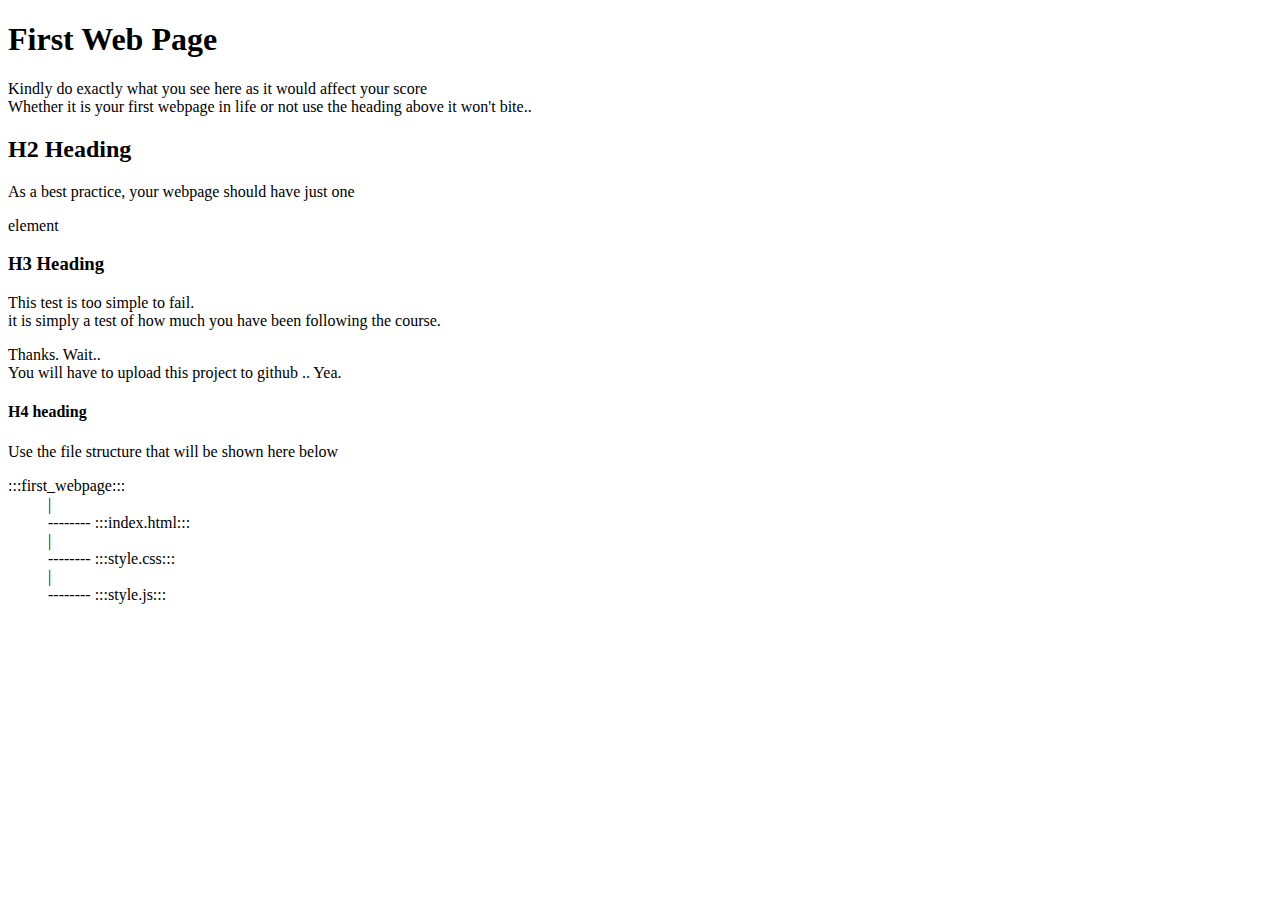
<file: index.html>
<!DOCTYPE html>
<html lang="en">

<head>
    <meta charset="UTF-8">
    <meta name="viewport" content="width=device-width, initial-scale=1.0">
    <link rel="stylesheet" href="style.css">
    <title>First Webpage</title>
</head>

<body>

    <h1>First Web Page</h1>

    <p>Kindly do exactly what you see here as it would affect your score <br>Whether it is your first webpage in life or not use the heading above it won't bite..</p>


    <h2>H2 Heading</h2>
    <p>As a best practice, your webpage should have just one</p>
    <p>element</p>

    <h3>H3 Heading</h3>
    <p>This test is too simple to fail. <br> it is simply a test of how much you have been following the course.
    </p>
    <p>Thanks. Wait.. <br> You will have to upload this project to github .. Yea.</p>
    <h4>H4 heading</h4>
    <p>Use the file structure that will be shown here below</p>
    <p>:::first_webpage:::
        <ul>
            <li class="spe">|</li>
            <li>-------- :::index.html:::</li>
            <li>|</li>
            <li>-------- :::style.css:::</li>
            <li>|</li>
            <li>-------- :::style.js:::</li>
        </ul>
    </p>

</body>

</html>

<script src="script.js"></script>
</file>
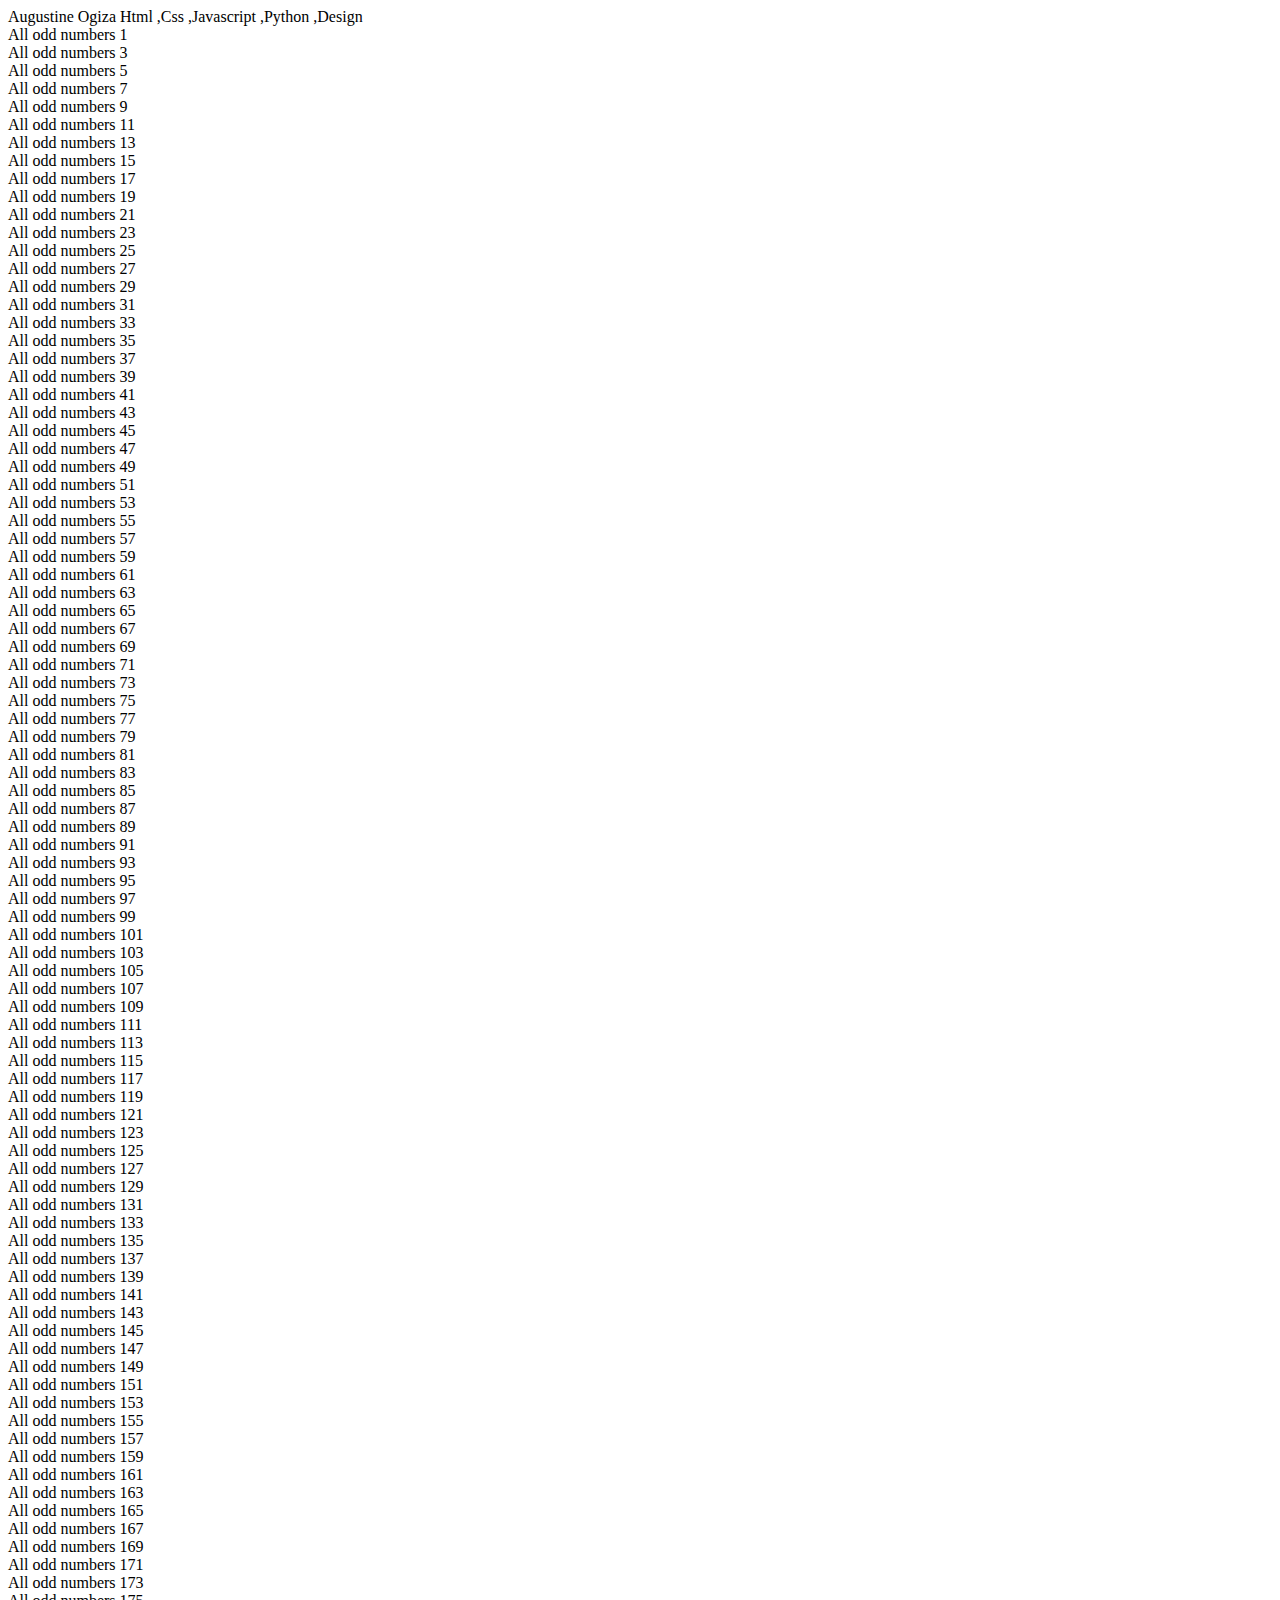
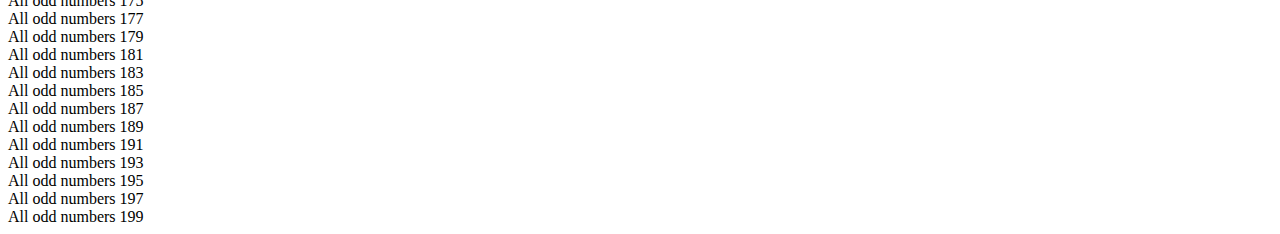
<file: javascript.html>
<!DOCTYPE html>
<html lang="en">

<head>
    <meta charset="UTF-8">
    <meta name="viewport" content="width=device-width, initial-scale=1.0">
    <title>Javascript Task</title>
</head>

<body>



    <div id="name"></div>
    <div id="display"></div>
</body>

</html>

<script src="script.js"></script>
</file>
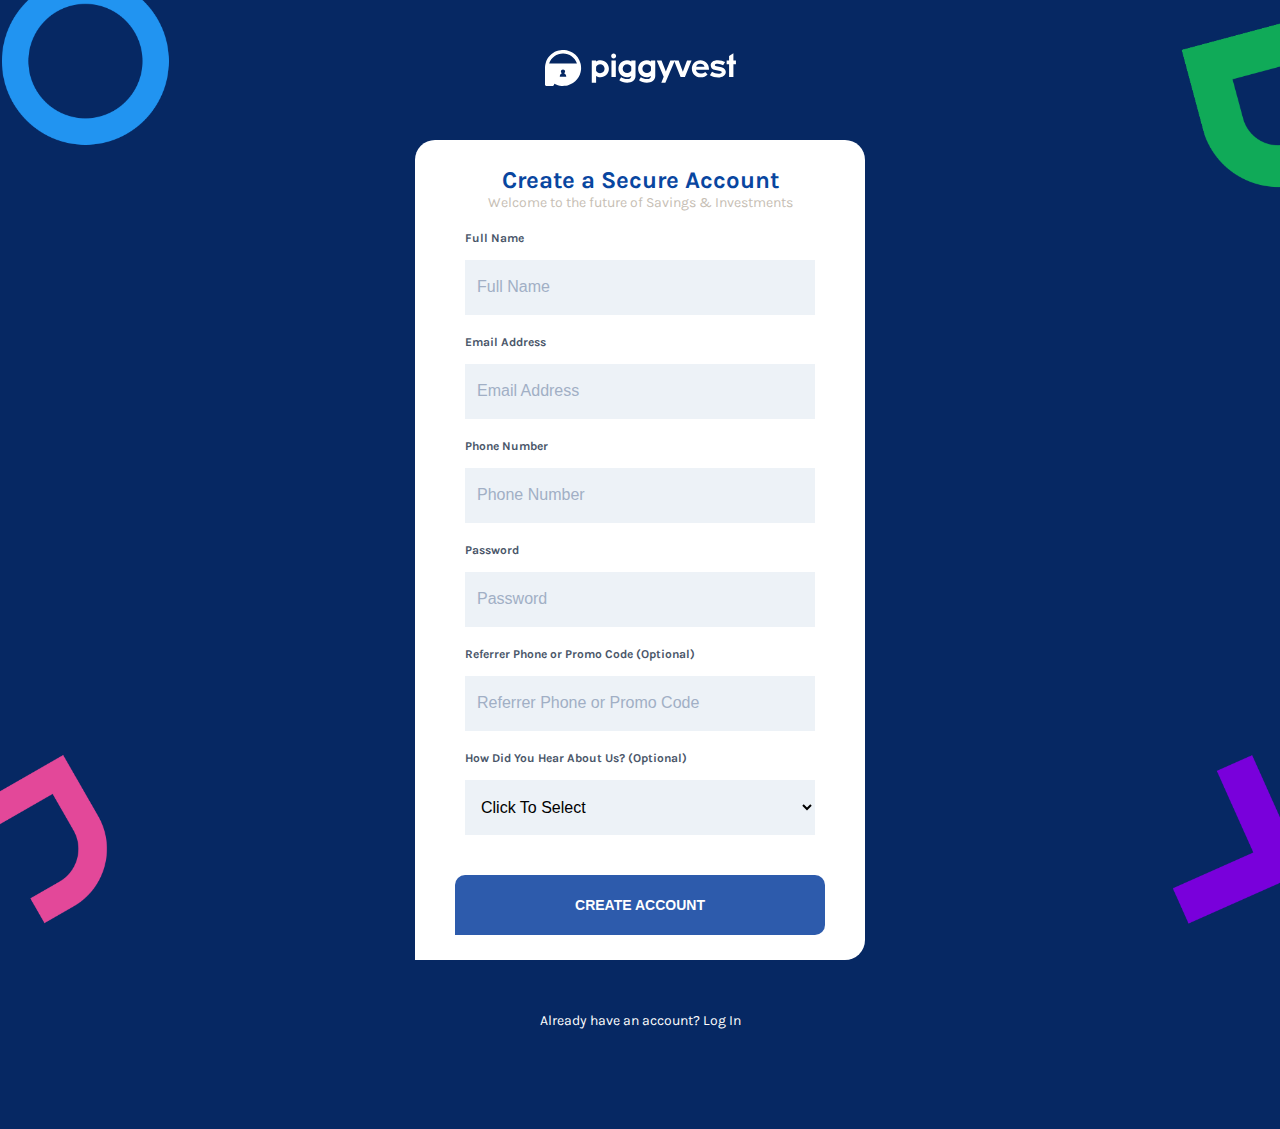
<file: piggy.html>
<!DOCTYPE html>
<html lang="en">

<head>
    <meta charset="UTF-8">
    <meta name="viewport" content="width=device-width, initial-scale=1.0">
    <title>PiggyVest | Dashboard</title>
    <link rel="stylesheet" href="css/main.css">
    <link rel="shortcut icon" href="images/apple-icon-180x180.webp" type="image/x-icon">
</head>

<body>

    <div class="container">
        <div class="logo"><img src="images/piggyvest-logo.0b78a8fa.svg" alt=""></div>
        <div class="form">
            <div class="title">
                <h1>Create a Secure Account</h1>
                <p>Welcome to the future of Savings & Investments</p>
            </div>
            <form>
                <label class="input">
                    <h1>Full Name</h1><input type="text" placeholder="Full Name">
                </label>
                <label class="input">
                    <h1>Email Address</h1>
                    <input type="email" placeholder="Email Address">
                </label>
                <label class="input">
                    <h1>Phone Number</h1><input type="text" placeholder="Phone Number">
                </label>
                <label class="input">
                    <h1>Password</h1><input type="password" placeholder="Password">
                </label>
                <label class="input">
                    <h1>Referrer Phone or Promo Code (Optional)</h1>
                    <input type="text" placeholder="Referrer Phone or Promo Code">
                </label>
                <label class="input">
                    <h1>How Did You Hear About Us? (Optional)</h1>
                    <select>

                        <option selected>Click To Select</option>
                        <option value="0">Facebook</option>
                        <option value="1">Twitter</option>
                        <option value="2">Instagram</option>
                        <option value="3">Google Search</option>
                        <option value="4">Google Playstore</option>
                        <option value="5">Friend/Family/Coworker/Referal</option>
                        <option value="6">Online Blog</option>
                        <option value="7">Local Newspaper</option>
                        <option value="8">At an event</option>
                        <option value="9">Other</option>
                    </select>
                </label>

                <button type=" submit">CREATE ACCOUNT</button>
            </form>
        </div>

        <div class="link">
            <a href="#">Already have an account? Log In</a>
        </div>
    </div>
</body>

</html>
</file>
<file: style.css>
ul {
    list-style-type: none;
}

.spe {
    margin-top: -15px;
}
</file>
<file: css/main.css>
@import url('https://fonts.googleapis.com/css?family=Karla:400,700&display=swap');
* {
    margin: 0;
    padding: 0;
    box-sizing: border-box;
}

body {
    background: #062863;
    width: 100%;
    height: auto;
    font-family: 'Karla', sans-serif;
}

.container {
    display: flex;
    align-items: center;
    justify-content: center;
    flex-direction: column;
    padding-bottom: 50px;
    overflow: auto;
    background-attachment: fixed;
    background-image: url('../images/pigg.png'), url('../images/pig.png'), url('../images/piggy.png'), url('../images/piggyy.png');
    background-repeat: no-repeat, no-repeat, no-repeat, no-repeat;
    background-position: right -5% bottom -5%, right -7% top 1%, left -5% bottom -5%, left -1% top -5%;
    background-size: 15%, 15%, 15%, 15%;
}

.form {
    width: 450px;
    height: 820px;
    background: #ffffff;
    border-top-left-radius: 20px;
    border-top-right-radius: 20px;
    border-bottom-right-radius: 20px;
    display: flex;
    align-items: center;
    justify-content: center;
    flex-direction: column;
}

.container .logo {
    margin: 50px 0;
}

.form .title {
    display: flex;
    align-items: center;
    justify-content: center;
    flex-direction: column;
}

.form .title h1 {
    color: #0846a0;
    font-size: 24px;
}

.form .title p {
    color: #c6beb4;
    font-size: 14px;
}

form {
    display: flex;
    align-items: center;
    justify-content: center;
    flex-direction: column;
}

form label {
    margin-top: 20px;
}

form label h1 {
    font-size: 12px;
    margin-bottom: 15px;
    color: #4a5669;
}

form input {
    width: 350px;
    padding: 12px;
    height: 55px;
    background: #edf2f7;
    border: none;
    outline: none;
    font-size: 16px;
    font-weight: 400;
    color: #a1afc5;
}

select {
    width: 350px;
    padding: 12px;
    height: 55px;
    background: #edf2f7;
    border: none;
    outline: none;
    font-size: 16px;
    font-weight: 400;
    color: #000000;
}

form input::placeholder {
    font-size: 16px;
    font-weight: 400;
    color: #a1afc5;
}

button {
    background-color: rgba(8, 62, 158, 0.85);
    width: 370px;
    height: 60px;
    border: 0 solid #e2e8f0;
    border-top-left-radius: 10px;
    border-top-right-radius: 10px;
    border-bottom-right-radius: 10px;
    font-size: 14px;
    font-weight: 700;
    color: #ffffff;
    margin-top: 40px;
    transition: 0.4s ease;
    text-indent: 0px;
    text-shadow: none;
    line-height: inherit;
    overflow: visible;
}

button:hover {
    background-color: #083e9e;
}

.link {
    margin: 50px 0;
}

.link a {
    text-decoration: none;
    font-size: 14px;
    color: #ffffff;
    transition: 0.4s ease;
}

.link a:hover {
    color: #818181;
}

@media only screen and (max-width:700px) {
    form input,
    select,
    button {
        width: 300px;
    }
    .form {
        width: 93%;
        height: 820px;
    }
}
</file>
